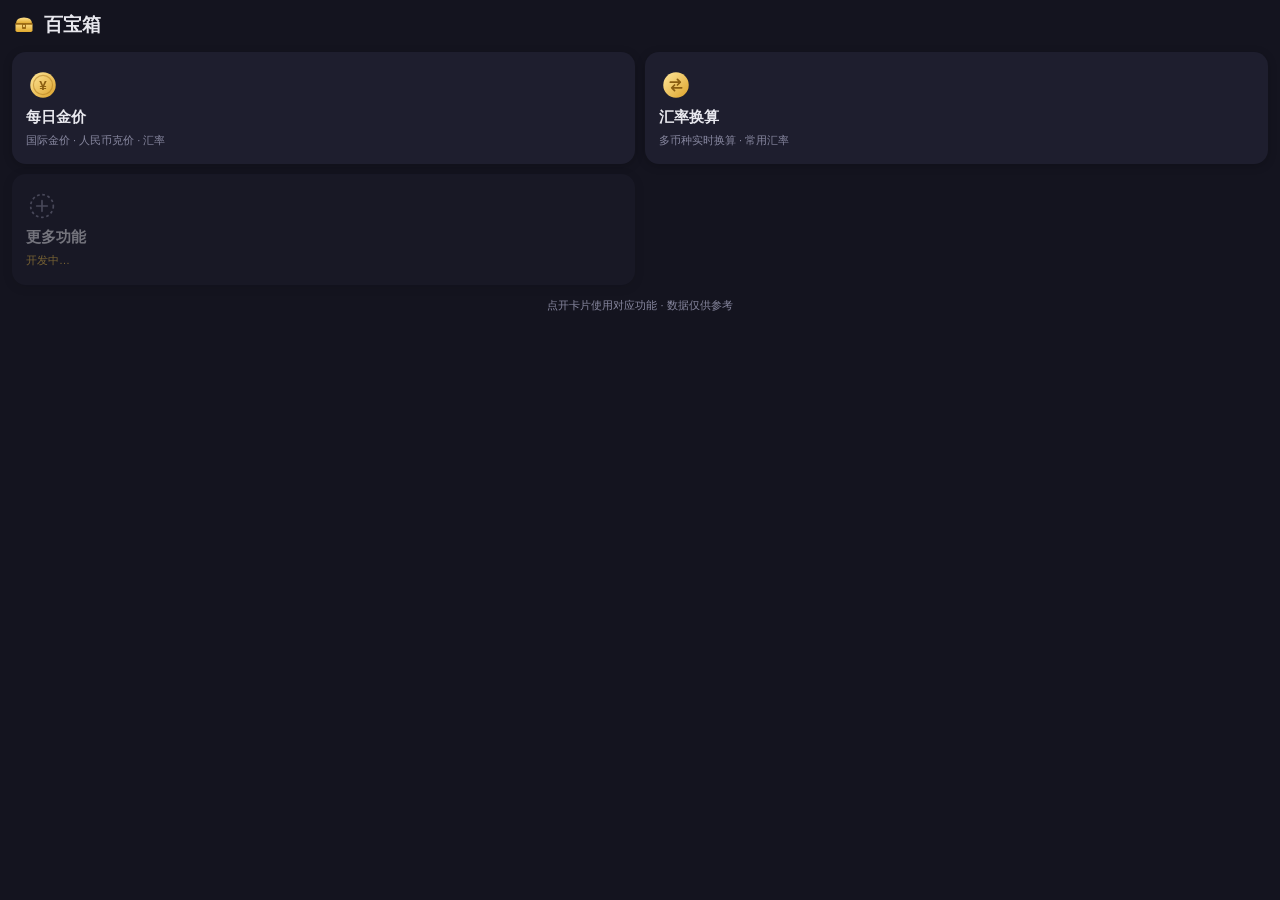
<file: index.html>
<!DOCTYPE html>
<html lang="zh-CN">
<head>
<meta charset="UTF-8">
<meta name="viewport" content="width=device-width, initial-scale=1.0, maximum-scale=1.0, user-scalable=no">
<meta name="apple-mobile-web-app-capable" content="yes">
<meta name="apple-mobile-web-app-status-bar-style" content="black-translucent">
<meta name="theme-color" content="#14141f">
<meta http-equiv="Cache-Control" content="no-cache, no-store, must-revalidate">
<meta http-equiv="Pragma" content="no-cache">
<meta http-equiv="Expires" content="0">
<title>百宝箱</title>
<link rel="icon" type="image/svg+xml" href="icon.svg">
<link rel="apple-touch-icon" href="apple-touch-icon.png">
<link rel="manifest" href="manifest.json">
<link rel="stylesheet" href="assets/style.css">
</head>
<body>
  <div class="appbar">
    <h1>
      <svg viewBox="0 0 48 48" width="24" height="24" aria-hidden="true">
        <defs>
          <linearGradient id="chestG" x1="0" y1="0" x2="0" y2="1">
            <stop offset="0" stop-color="#ffe08a"/><stop offset="1" stop-color="#e0a92e"/>
          </linearGradient>
        </defs>
        <path d="M8 21 Q8 9 24 9 Q40 9 40 21 Z" fill="url(#chestG)"/>
        <rect x="7" y="20" width="34" height="18" rx="3.5" fill="url(#chestG)"/>
        <rect x="7" y="20" width="34" height="3.5" fill="#9c6b15"/>
        <rect x="20" y="20" width="8" height="12" rx="1.5" fill="#9c6b15"/>
        <circle cx="24" cy="26" r="2.1" fill="#ffe08a"/>
      </svg>
      百宝箱
    </h1>
  </div>

  <!-- 工具网格：以后加功能，复制一张 <a class="tool"> 卡片即可 -->
  <div class="tool-grid">

    <a class="tool" href="tools/gold.html">
      <span class="icon">
        <svg viewBox="0 0 48 48" width="34" height="34" aria-hidden="true">
          <defs>
            <linearGradient id="coinG" x1="0" y1="0" x2="1" y2="1">
              <stop offset="0" stop-color="#ffe79a"/><stop offset="1" stop-color="#dca22a"/>
            </linearGradient>
          </defs>
          <circle cx="24" cy="24" r="18" fill="url(#coinG)"/>
          <circle cx="24" cy="24" r="13.5" fill="none" stroke="#a9761a" stroke-width="1.6" opacity=".5"/>
          <text x="24" y="31" text-anchor="middle" font-size="19" font-weight="800" fill="#8a5e12" font-family="-apple-system,sans-serif">¥</text>
        </svg>
      </span>
      <span class="name">每日金价</span>
      <span class="desc">国际金价 · 人民币克价 · 汇率</span>
    </a>

    <a class="tool" href="tools/forex.html">
      <span class="icon">
        <svg viewBox="0 0 48 48" width="34" height="34" aria-hidden="true">
          <defs>
            <linearGradient id="fxG" x1="0" y1="0" x2="1" y2="1">
              <stop offset="0" stop-color="#ffe79a"/><stop offset="1" stop-color="#dca22a"/>
            </linearGradient>
          </defs>
          <circle cx="24" cy="24" r="18" fill="url(#fxG)"/>
          <path d="M16 20 H30 M26 16 L30 20 L26 24 M32 28 H18 M22 24 L18 28 L22 32"
                fill="none" stroke="#8a5e12" stroke-width="2.4" stroke-linecap="round" stroke-linejoin="round"/>
        </svg>
      </span>
      <span class="name">汇率换算</span>
      <span class="desc">多币种实时换算 · 常用汇率</span>
    </a>

    <!-- 占位：后续功能（去掉 soon 类、改 href 即可启用） -->
    <div class="tool soon">
      <span class="icon">
        <svg viewBox="0 0 48 48" width="32" height="32" aria-hidden="true">
          <circle cx="24" cy="24" r="17" fill="none" stroke="#8888a0" stroke-width="2.5" stroke-dasharray="4 4"/>
          <path d="M24 16 V32 M16 24 H32" stroke="#8888a0" stroke-width="2.5" stroke-linecap="round"/>
        </svg>
      </span>
      <span class="name">更多功能</span>
      <span class="desc">开发中…</span>
    </div>

  </div>

  <div class="footer">点开卡片使用对应功能 · 数据仅供参考</div>
</body>
</html>
</file>
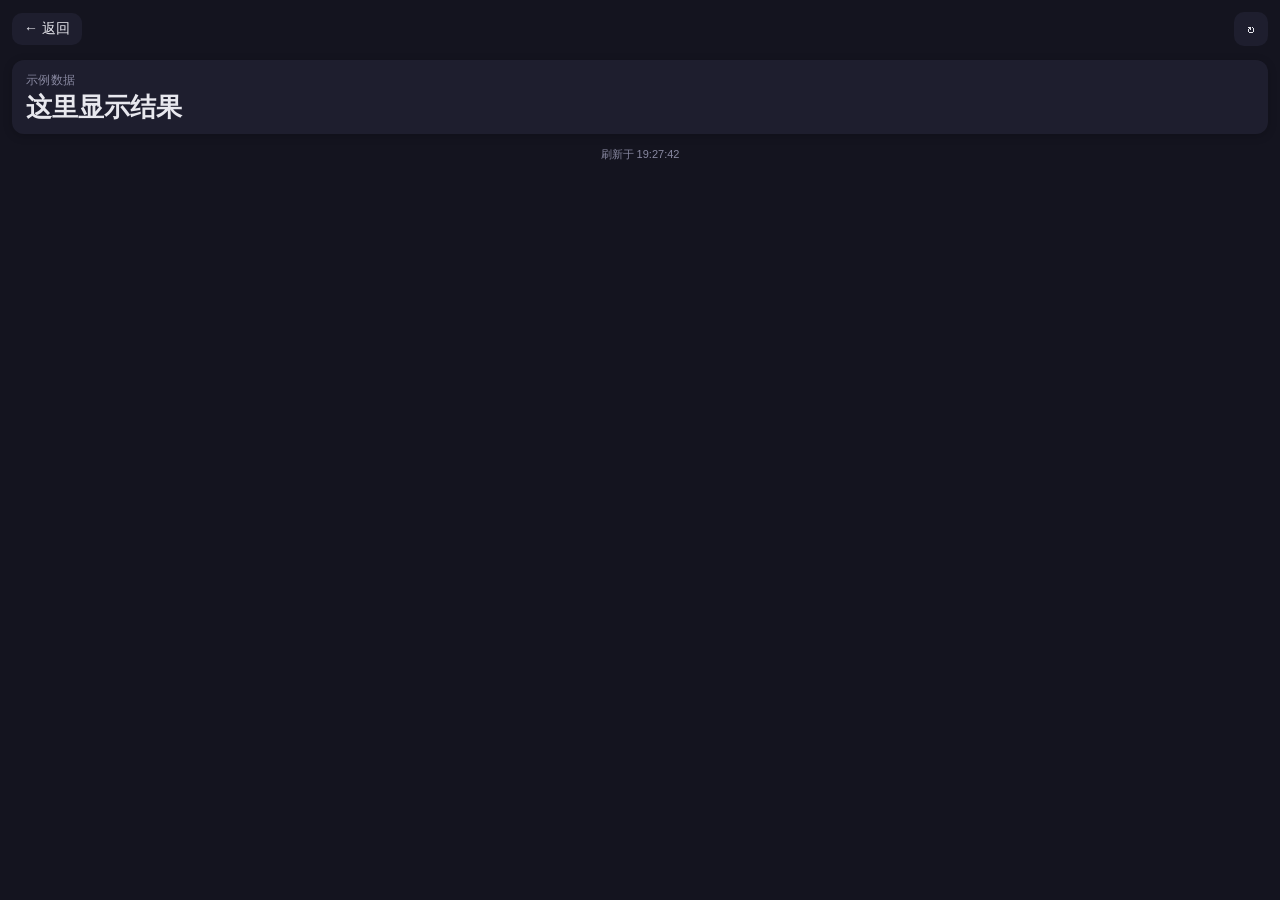
<file: tools/_template.html>
<!DOCTYPE html>
<!--
  新工具模板 —— 加功能时的步骤：
  1. 复制本文件为 tools/你的功能.html
  2. 改 <title>、标题文字、下面的内容和脚本
  3. 在 ../index.html 的工具网格里加一张卡片：
       <a class="tool" href="tools/你的功能.html">
         <span class="icon">🔧</span>
         <span class="name">功能名</span>
         <span class="desc">一句话说明</span>
       </a>
  4. 跑 ~/gold-price/deploy.sh "新增XX功能" 上线
  共享函数（在 ../assets/common.js 里）：fmt(数字,小数位)、jget(网址)、makeCooldownButton(按钮id, 刷新函数, 秒数)
-->
<html lang="zh-CN">
<head>
<meta charset="UTF-8">
<meta name="viewport" content="width=device-width, initial-scale=1.0, maximum-scale=1.0, user-scalable=no">
<meta name="apple-mobile-web-app-capable" content="yes">
<meta name="apple-mobile-web-app-status-bar-style" content="black-translucent">
<meta name="theme-color" content="#14141f">
<meta http-equiv="Cache-Control" content="no-cache, no-store, must-revalidate">
<meta http-equiv="Pragma" content="no-cache">
<meta http-equiv="Expires" content="0">
<title>新功能 · 百宝箱</title>
<link rel="icon" type="image/svg+xml" href="../icon.svg">
<link rel="apple-touch-icon" href="../apple-touch-icon.png">
<link rel="stylesheet" href="../assets/style.css">
</head>
<body>
  <div class="appbar">
    <a class="back" href="../index.html">← 返回</a>
    <div class="right">
      <!-- 需要刷新按钮就保留，不需要可删掉 -->
      <button class="iconbtn" id="refreshBtn">↻</button>
    </div>
  </div>

  <div class="card">
    <div class="label">示例数据</div>
    <div class="value" id="demo"><span class="loading pulse">加载中…</span></div>
  </div>

  <div class="footer" id="footer"></div>

<script src="../assets/common.js"></script>
<script>
async function load() {
  try {
    // 在这里写你的逻辑，例如：
    // const data = await jget('https://某个接口');
    document.getElementById('demo').textContent = '这里显示结果';
    document.getElementById('footer').textContent = '刷新于 ' + new Date().toLocaleTimeString('zh-CN');
  } catch (e) {
    document.getElementById('footer').innerHTML = '<span class="err">加载失败</span><br>' + e;
  }
}

makeCooldownButton('refreshBtn', load, 5);
load();
document.addEventListener('visibilitychange', () => { if (!document.hidden) load(); });
</script>
</body>
</html>
</file>
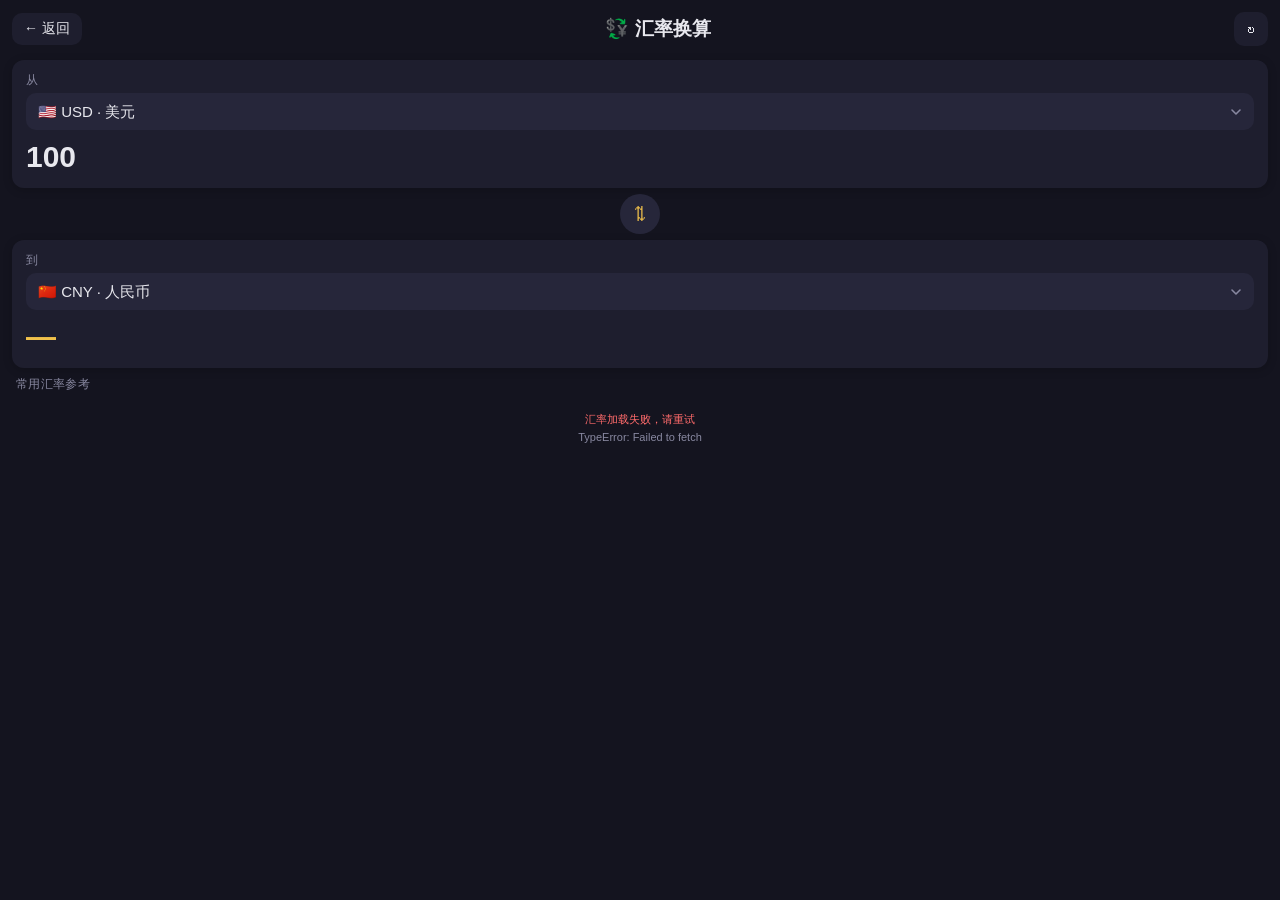
<file: tools/forex.html>
<!DOCTYPE html>
<html lang="zh-CN">
<head>
<meta charset="UTF-8">
<meta name="viewport" content="width=device-width, initial-scale=1.0, maximum-scale=1.0, user-scalable=no">
<meta name="apple-mobile-web-app-capable" content="yes">
<meta name="apple-mobile-web-app-status-bar-style" content="black-translucent">
<meta name="theme-color" content="#14141f">
<meta http-equiv="Cache-Control" content="no-cache, no-store, must-revalidate">
<meta http-equiv="Pragma" content="no-cache">
<meta http-equiv="Expires" content="0">
<title>汇率换算 · 百宝箱</title>
<link rel="icon" type="image/svg+xml" href="../icon.svg">
<link rel="apple-touch-icon" href="../apple-touch-icon.png">
<link rel="stylesheet" href="../assets/style.css">
</head>
<body>
  <div class="appbar">
    <a class="back" href="../index.html">← 返回</a>
    <h1>💱 汇率换算</h1>
    <div class="right">
      <button class="iconbtn" id="refreshBtn">↻</button>
    </div>
  </div>

  <div class="card">
    <div class="label">从</div>
    <select class="cur" id="from"></select>
    <input class="amount" id="amt" type="number" inputmode="decimal" value="100" placeholder="输入金额">
  </div>

  <div class="swap-wrap"><button class="swapbtn" id="swap" aria-label="交换货币">⇅</button></div>

  <div class="card gold">
    <div class="label">到</div>
    <select class="cur" id="to"></select>
    <div class="amount result" id="result">—</div>
  </div>

  <div class="sub rateline" id="rateline"></div>

  <div class="section-title">常用汇率参考</div>
  <div class="grid" id="quick"></div>

  <div class="footer" id="footer">汇率加载中…</div>

<script src="../assets/common.js"></script>
<script>
// [代码, 中文名, 旗帜]
const CURRENCIES = [
  ['CNY','人民币','🇨🇳'], ['USD','美元','🇺🇸'], ['EUR','欧元','🇪🇺'],
  ['JPY','日元','🇯🇵'], ['HKD','港币','🇭🇰'], ['GBP','英镑','🇬🇧'],
  ['KRW','韩元','🇰🇷'], ['THB','泰铢','🇹🇭'], ['SGD','新加坡元','🇸🇬'],
  ['AUD','澳元','🇦🇺'], ['TWD','新台币','🇹🇼'], ['CAD','加元','🇨🇦'],
  ['MYR','林吉特','🇲🇾'], ['CHF','瑞郎','🇨🇭'],
];
const NAME = Object.fromEntries(CURRENCIES.map(c => [c[0], c[1]]));
const FLAG = Object.fromEntries(CURRENCIES.map(c => [c[0], c[2]]));
// 参考栏展示的目标币种
const QUICK = ['CNY','USD','EUR','JPY','HKD','GBP','KRW','THB'];

let rates = null;  // 相对 USD 的汇率表

// 填充两个下拉框
function fillSelects() {
  const opts = CURRENCIES.map(([c, n, f]) => `<option value="${c}">${f} ${c} · ${n}</option>`).join('');
  const from = document.getElementById('from'), to = document.getElementById('to');
  from.innerHTML = opts; to.innerHTML = opts;
  from.value = 'USD'; to.value = 'CNY';
}

// A→B：amount × rate[B] / rate[A]（rate 以 USD 为基准）
function convert(amount, from, to) {
  return amount * rates[to] / rates[from];
}

function render() {
  if (!rates) return;
  const from = document.getElementById('from').value;
  const to = document.getElementById('to').value;
  const amt = parseFloat(document.getElementById('amt').value) || 0;

  document.getElementById('result').textContent = fmt(convert(amt, from, to));
  document.getElementById('rateline').textContent =
    '1 ' + from + ' = ' + fmt(convert(1, from, to), 4) + ' ' + to;

  // 常用参考：1 [from] 等于各币种
  document.getElementById('quick').innerHTML = QUICK
    .filter(c => c !== from)
    .map(c => `<div class="card"><div class="label">${FLAG[c]} 1 ${from} → ${c}</div>`
            + `<div class="value">${fmt(convert(1, from, c), 4)}</div></div>`)
    .join('');
}

async function load() {
  try {
    const data = await jget('https://open.er-api.com/v6/latest/USD');
    rates = data.rates;
    render();
    document.getElementById('footer').innerHTML =
      '汇率更新：' + (data.time_last_update_utc || '') + '（每日更新一次）<br>'
      + '数据来源 open.er-api.com · 中间价，仅供参考';
  } catch (e) {
    document.getElementById('footer').innerHTML = '<span class="err">汇率加载失败，请重试</span><br>' + e;
  }
}

fillSelects();
['from','to','amt'].forEach(id =>
  document.getElementById(id).addEventListener('input', render));
document.getElementById('swap').addEventListener('click', () => {
  const f = document.getElementById('from'), t = document.getElementById('to');
  [f.value, t.value] = [t.value, f.value];
  render();
});
makeCooldownButton('refreshBtn', load, 5);
load();
document.addEventListener('visibilitychange', () => { if (!document.hidden) load(); });
</script>
</body>
</html>
</file>
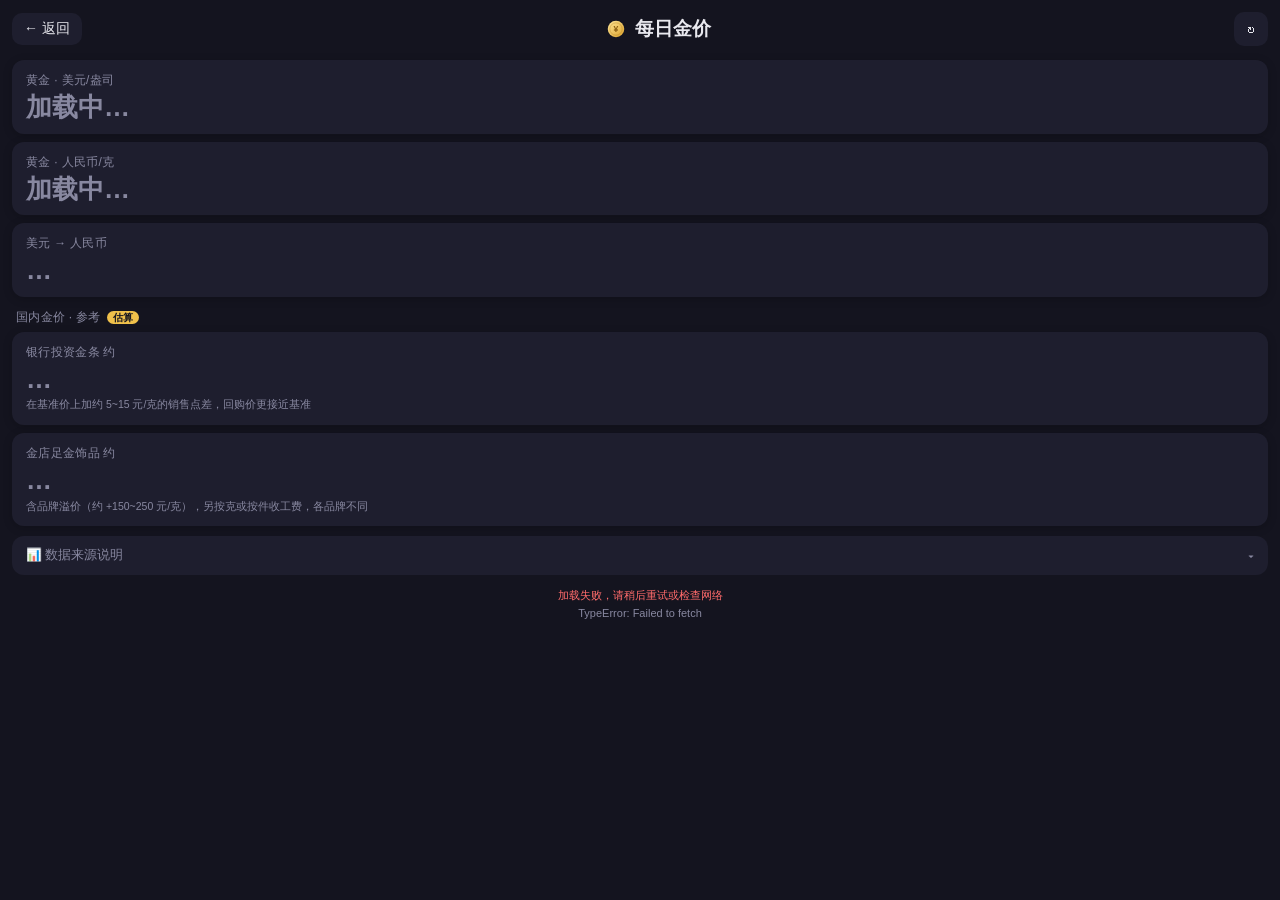
<file: tools/gold.html>
<!DOCTYPE html>
<html lang="zh-CN">
<head>
<meta charset="UTF-8">
<meta name="viewport" content="width=device-width, initial-scale=1.0, maximum-scale=1.0, user-scalable=no">
<meta name="apple-mobile-web-app-capable" content="yes">
<meta name="apple-mobile-web-app-status-bar-style" content="black-translucent">
<meta name="theme-color" content="#14141f">
<meta http-equiv="Cache-Control" content="no-cache, no-store, must-revalidate">
<meta http-equiv="Pragma" content="no-cache">
<meta http-equiv="Expires" content="0">
<title>每日金价 · 百宝箱</title>
<link rel="icon" type="image/svg+xml" href="../icon.svg">
<link rel="apple-touch-icon" href="../apple-touch-icon.png">
<link rel="stylesheet" href="../assets/style.css">
</head>
<body>
  <div class="appbar">
    <a class="back" href="../index.html">← 返回</a>
    <h1>
      <svg viewBox="0 0 48 48" width="22" height="22" aria-hidden="true">
        <defs>
          <linearGradient id="coinG" x1="0" y1="0" x2="1" y2="1">
            <stop offset="0" stop-color="#ffe79a"/><stop offset="1" stop-color="#dca22a"/>
          </linearGradient>
        </defs>
        <circle cx="24" cy="24" r="18" fill="url(#coinG)"/>
        <circle cx="24" cy="24" r="13.5" fill="none" stroke="#a9761a" stroke-width="1.6" opacity=".5"/>
        <text x="24" y="31" text-anchor="middle" font-size="19" font-weight="800" fill="#8a5e12" font-family="-apple-system,sans-serif">¥</text>
      </svg>
      每日金价
    </h1>
    <div class="right">
      <button class="iconbtn" id="refreshBtn">↻</button>
    </div>
  </div>

  <div class="card gold">
    <div class="label">黄金 · 美元/盎司</div>
    <div class="value" id="ozUsd"><span class="loading pulse">加载中…</span></div>
  </div>

  <div class="card gold">
    <div class="label">黄金 · 人民币/克</div>
    <div class="value" id="gCny"><span class="loading pulse">加载中…</span></div>
  </div>

  <div class="card">
    <div class="label">美元 → 人民币</div>
    <div class="value" id="fx"><span class="loading pulse">…</span></div>
  </div>

  <div class="section-title">国内金价 · 参考<span class="badge">估算</span></div>

  <div class="card">
    <div class="label">银行投资金条 约</div>
    <div class="value" id="bankBar"><span class="loading pulse">…</span></div>
    <div class="sub">在基准价上加约 5~15 元/克的销售点差，回购价更接近基准</div>
  </div>

  <div class="card">
    <div class="label">金店足金饰品 约</div>
    <div class="value" id="jewelry"><span class="loading pulse">…</span></div>
    <div class="sub">含品牌溢价（约 +150~250 元/克），另按克或按件收工费，各品牌不同</div>
  </div>

  <details class="src">
    <summary><span>📊 数据来源说明</span><span class="arrow">▾</span></summary>
    <div class="body">
      <b>黄金（美元/盎司）</b><br>
      来自 <code>api.gold-api.com</code>，为<b>国际现货金价（XAU spot）</b>，全球通用基准，近实时更新。
      <hr>
      <b>美元 → 人民币汇率</b><br>
      来自 <code>open.er-api.com</code>（exchangerate-api.com），取<b>中间价</b>，免费版<b>每日更新一次</b>，非实时。
      <hr>
      <b>黄金（人民币/克）</b><br>
      由公式换算：<code>美元盎司价 ÷ 31.1035 × 汇率</code>（1 金衡盎司 = 31.1035 克）。此值≈上海金 Au99.99 实时价（实测误差 &lt;0.5%）。
      <hr>
      <b>银行投资金条 / 金店足金饰品</b><br>
      <b>均为估算</b>，非实时报价（国内交易所接口不支持网页跨域调用）。以上面的人民币克价为基准，叠加典型溢价：金条约 +10 元/克（销售点差）；金饰约 +150~250 元/克（品牌溢价），另收工费。<b>实际零售价以各银行/金店当日报价为准。</b>
    </div>
  </details>

  <div class="footer" id="footer">数据加载中…</div>

<script src="../assets/common.js"></script>
<script>
const GRAMS_PER_OZ = 31.1034768; // 1 金衡盎司
// 国内价相对「国际折算基准价」的典型溢价(元/克)，粗略估算，可自行调整
const BANK_SPREAD  = 10;   // 银行投资金条销售点差
const JEWELRY_LOW  = 150;  // 金店足金品牌溢价下限
const JEWELRY_HIGH = 250;  // 金店足金品牌溢价上限

async function load() {
  try {
    const [goldRes, fxRes] = await Promise.all([
      jget('https://api.gold-api.com/price/XAU'),
      jget('https://open.er-api.com/v6/latest/USD')
    ]);

    const ozUsd = goldRes.price;              // 美元/盎司
    const rate  = fxRes.rates.CNY;            // 1 美元 = ? 人民币
    const gCny  = ozUsd / GRAMS_PER_OZ * rate; // 人民币/克

    document.getElementById('ozUsd').innerHTML = '$' + fmt(ozUsd) + '<span class="unit">/oz</span>';
    document.getElementById('gCny').innerHTML  = '¥' + fmt(gCny) + '<span class="unit">/g</span>';
    document.getElementById('fx').innerHTML    = fmt(rate, 4);

    // 国内参考价：以国际折算的人民币克价为基准
    const base = gCny;
    document.getElementById('bankBar').innerHTML = '¥' + fmt(base + BANK_SPREAD, 0) + '<span class="unit">/g</span>';
    document.getElementById('jewelry').innerHTML = '¥' + fmt(base + JEWELRY_LOW, 0) + ' ~ ' + fmt(base + JEWELRY_HIGH, 0) + '<span class="unit">/g</span>';

    const goldTime = new Date(goldRes.updatedAt);
    document.getElementById('footer').innerHTML =
      '金价更新：' + goldTime.toLocaleString('zh-CN') + '<br>' +
      '汇率：' + (fxRes.time_last_update_utc || '') + '（每日更新）<br>' +
      '刷新于 ' + new Date().toLocaleTimeString('zh-CN');
  } catch (e) {
    document.getElementById('footer').innerHTML =
      '<span class="err">加载失败，请稍后重试或检查网络</span><br>' + e;
  }
}

makeCooldownButton('refreshBtn', load, 5);   // 刷新按钮 + 5 秒冷却
load();
document.addEventListener('visibilitychange', () => { if (!document.hidden) load(); });
</script>
</body>
</html>
</file>
<file: assets/style.css>
/* ===== 百宝箱 · 共享主题样式 ===== */
:root {
  --bg: #14141f;
  --card: #1e1e2e;
  --card-hi: #26263a;
  --gold: #f0c14b;
  --green: #3ecf8e;
  --red: #ff6b6b;
  --text: #e8e8ee;
  --muted: #8888a0;
}
* { box-sizing: border-box; margin: 0; padding: 0; -webkit-tap-highlight-color: transparent; }
body {
  background: var(--bg);
  color: var(--text);
  font-family: -apple-system, BlinkMacSystemFont, "PingFang SC", "Segoe UI", sans-serif;
  min-height: 100vh;
  padding: 12px 12px calc(12px + env(safe-area-inset-bottom));
  padding-top: calc(12px + env(safe-area-inset-top));
}

/* 顶部栏 */
.appbar { display: flex; align-items: center; justify-content: space-between; margin-bottom: 14px; gap: 10px; }
.appbar h1 { font-size: 19px; font-weight: 600; display: flex; align-items: center; gap: 8px; }
.appbar h1 .dot { color: var(--gold); }
.appbar h1 svg, .tool .icon svg { display: block; }
.appbar .right { display: flex; align-items: center; gap: 8px; }

/* 返回按钮（工具页用） */
.back {
  display: inline-flex; align-items: center; gap: 4px;
  background: var(--card); color: var(--text); text-decoration: none;
  font-size: 14px; padding: 7px 12px; border-radius: 10px;
}
.back:active { background: var(--card-hi); }

/* 首页：工具网格 */
.tool-grid { display: grid; grid-template-columns: 1fr 1fr; gap: 10px; }
.tool {
  background: var(--card); border-radius: 14px; padding: 16px 14px;
  text-decoration: none; color: var(--text);
  display: flex; flex-direction: column; gap: 6px; min-height: 104px;
  box-shadow: 0 2px 10px rgba(0,0,0,.2); transition: transform .12s, background .12s;
}
.tool:active { transform: scale(.97); background: var(--card-hi); }
.tool .icon { font-size: 30px; line-height: 1; }
.tool .name { font-size: 15px; font-weight: 600; }
.tool .desc { font-size: 11px; color: var(--muted); line-height: 1.4; }
.tool.soon { opacity: .45; pointer-events: none; }
.tool.soon .desc { color: var(--gold); }

/* 通用卡片 / 数值 */
.card {
  background: var(--card); border-radius: 12px; padding: 12px 14px;
  margin-bottom: 8px; box-shadow: 0 2px 10px rgba(0,0,0,.2);
}
.card .label { color: var(--muted); font-size: 12px; margin-bottom: 4px; letter-spacing: .3px; }
.card .value { font-size: 26px; font-weight: 700; line-height: 1.1; }
.card .value .unit { font-size: 14px; color: var(--muted); font-weight: 500; margin-left: 3px; }
.card.gold .value { color: var(--gold); }
.card .sub { color: var(--muted); font-size: 10.5px; margin-top: 4px; line-height: 1.5; }
.grid { display: grid; grid-template-columns: 1fr 1fr; gap: 8px; }
.grid .card { margin-bottom: 0; }
.grid .value { font-size: 22px; }

.section-title { color: var(--muted); font-size: 12px; letter-spacing: .3px; margin: 12px 4px 6px; }
.badge { font-size: 10px; color: var(--bg); background: var(--gold); padding: 1px 6px; border-radius: 7px; margin-left: 6px; font-weight: 600; vertical-align: middle; }
.footer { text-align: center; color: var(--muted); font-size: 11px; margin-top: 12px; line-height: 1.6; }

/* 圆形操作按钮（如刷新） */
.iconbtn {
  background: var(--card); border: none; color: var(--text);
  width: 34px; height: 34px; border-radius: 10px; font-size: 16px;
  cursor: pointer; transition: transform .4s;
}
.iconbtn.spin { transform: rotate(360deg); }
.iconbtn:disabled { opacity: .45; cursor: default; }
.iconbtn.cooling { font-size: 13px; font-weight: 600; }

/* 可折叠说明 */
details.src { background: var(--card); border-radius: 12px; margin-top: 10px; overflow: hidden; }
details.src summary {
  list-style: none; cursor: pointer; padding: 11px 14px;
  color: var(--muted); font-size: 12.5px; display: flex; align-items: center; justify-content: space-between;
}
details.src summary::-webkit-details-marker { display: none; }
details.src summary .arrow { transition: transform .25s; font-size: 12px; }
details.src[open] summary .arrow { transform: rotate(180deg); }
details.src .body { padding: 0 14px 12px; color: var(--muted); font-size: 12px; line-height: 1.7; }
details.src .body b { color: var(--text); font-weight: 600; }
details.src .body code { background: rgba(255,255,255,.06); padding: 1px 5px; border-radius: 5px; font-size: 11.5px; }
details.src .body hr { border: none; border-top: 1px solid rgba(255,255,255,.07); margin: 12px 0; }

/* 表单控件（下拉、输入框、交换按钮） */
.cur {
  width: 100%; background: var(--card-hi); color: var(--text);
  border: none; border-radius: 10px; padding: 10px 34px 10px 12px;
  font-size: 15px; margin-bottom: 8px; outline: none;
  -webkit-appearance: none; appearance: none;
  background-image: url("data:image/svg+xml,%3Csvg xmlns='http://www.w3.org/2000/svg' width='12' height='12' viewBox='0 0 12 12'%3E%3Cpath d='M2 4l4 4 4-4' stroke='%238888a0' stroke-width='1.6' fill='none' stroke-linecap='round' stroke-linejoin='round'/%3E%3C/svg%3E");
  background-repeat: no-repeat; background-position: right 12px center; background-size: 12px;
}
.amount {
  width: 100%; background: transparent; border: none; color: var(--text);
  font-size: 30px; font-weight: 700; outline: none; padding: 2px 0;
}
.amount::placeholder { color: var(--muted); }
.amount.result { color: var(--gold); }
.swap-wrap { display: flex; justify-content: center; margin: -2px 0 6px; }
.swapbtn {
  background: var(--card-hi); color: var(--gold); border: none;
  width: 40px; height: 40px; border-radius: 50%; font-size: 20px;
  cursor: pointer; transition: transform .15s;
}
.swapbtn:active { transform: scale(.88) rotate(180deg); }
.rateline { text-align: right; margin: -4px 4px 2px; }

/* 状态 */
.loading { color: var(--muted); }
.err { color: var(--red); }
.pulse { animation: pulse 1.2s ease-in-out infinite; }
@keyframes pulse { 0%,100% { opacity:.4 } 50% { opacity:1 } }
</file>
